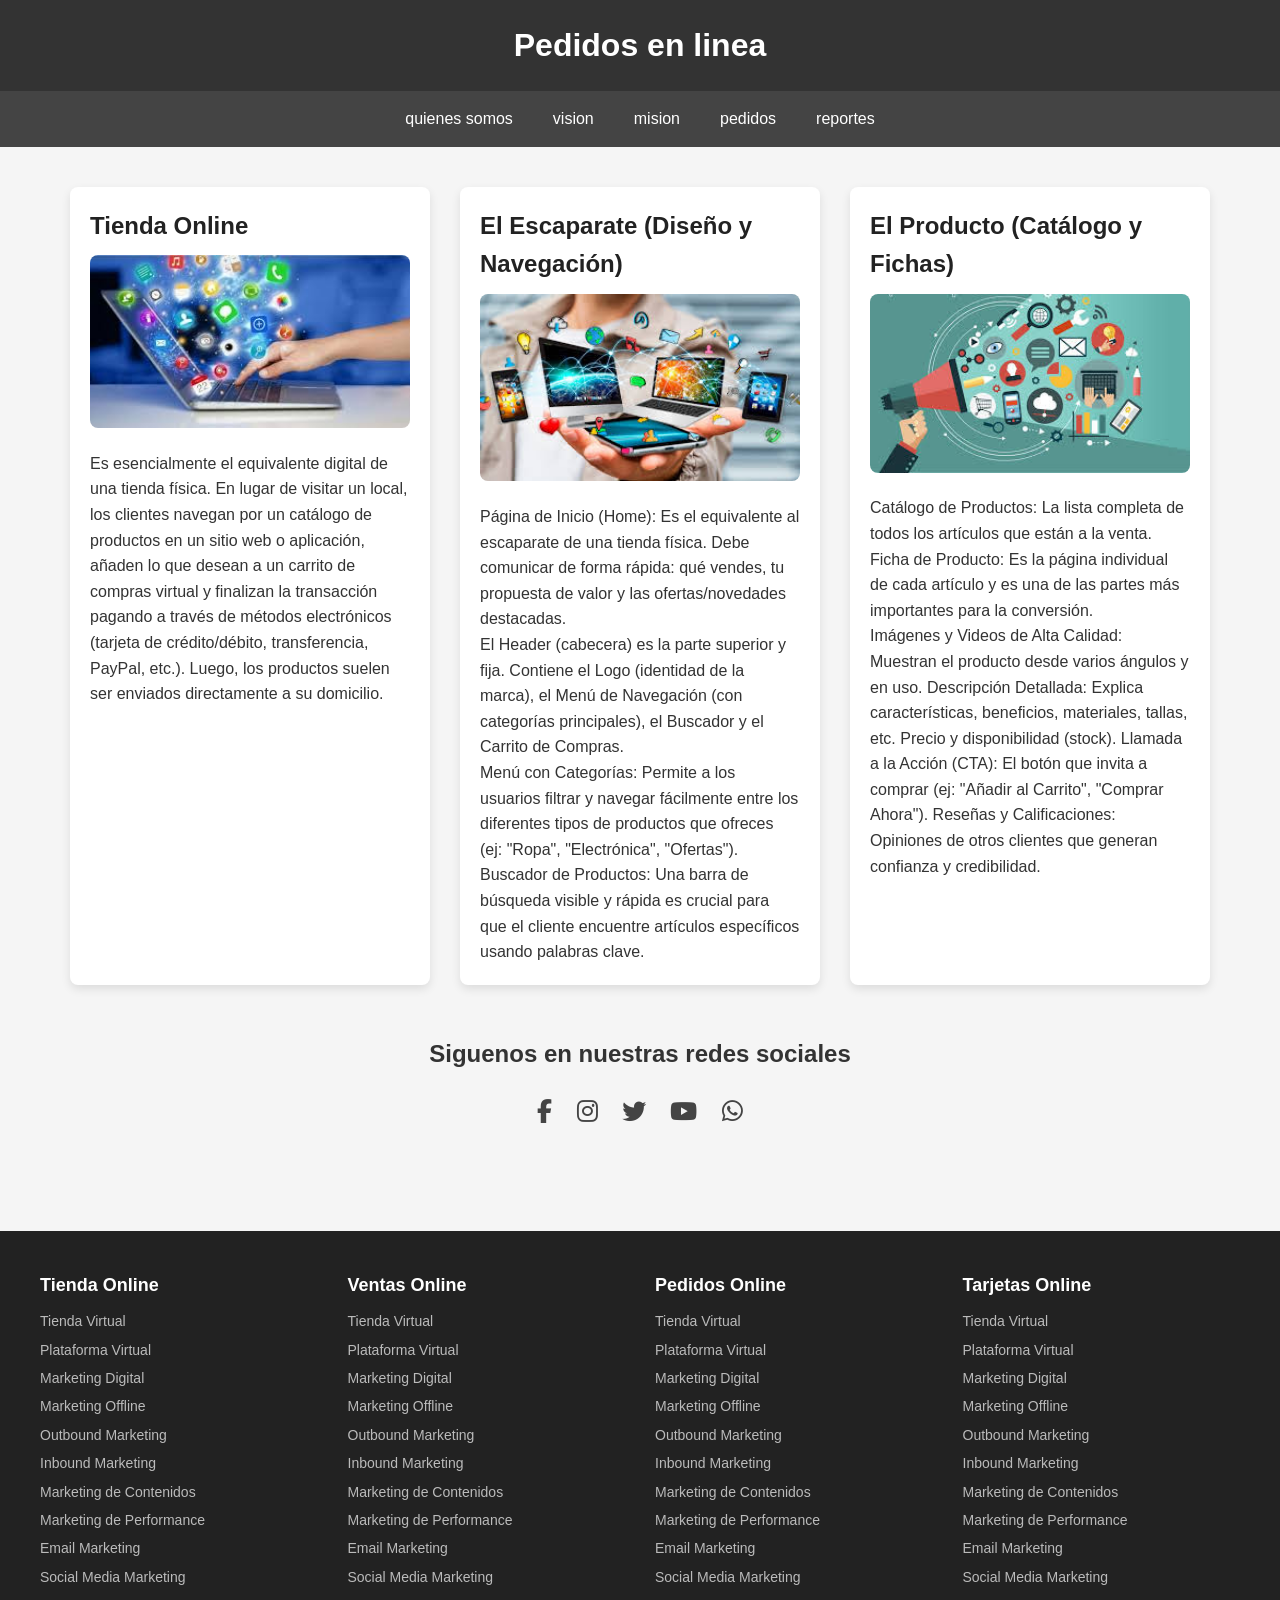
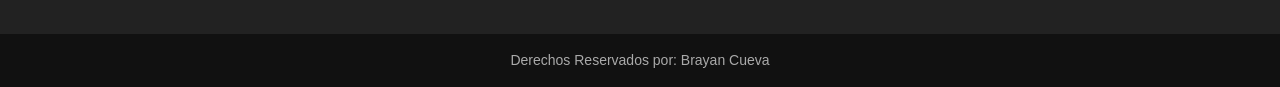
<file: index.html>
<!DOCTYPE html>
<html lang="en">
<head>
    <meta charset="UTF-8">
    <meta name="viewport" content="width=device-width, initial-scale=1.0">
    <title>menu</title>
    <link rel="stylesheet" href="index.css">
    <link rel="stylesheet" href="https://cdnjs.cloudflare.com/ajax/libs/font-awesome/6.5.0/css/all.min.css">
</head>
<body>
    </header>
        <h1>Pedidos en linea</h1>
        <nav>
            <ul>
                <li><a href="quienes somos.html">quienes somos</a></li>
                <li><a href="vision.html">vision</a></li>
                <li><a href="mision.html">mision</a></li>
                <li><a href="pedidos.html">pedidos</a></li>
                <li><a href="">reportes</a>
                    <ul>
                        <li><a href="consulta1.php">consulta1</a></li>
                        <li><a href="consulta2.php">consulta2</a></li>
                        <li><a href="consulta3.php">consulta3</a></li>
                        <li><a href="consulta4.php">consulta4</a></li>
                        <li><a href="consulta5.php">consulta5</a></li>
                    </ul>




 
            </li>
        </ul>



    </nav>
    <header>
        <main>
            <div class="padre">
                <div class="hijo">
                    <div class="nieto">
                        <h2>Tienda Online</h2>
                        <img src="tec1.jpg" alt="">
                        <p>Es esencialmente el equivalente digital de una tienda física. En lugar de visitar un local, los clientes navegan por un catálogo de productos en un sitio web o aplicación, añaden lo que desean a un carrito de compras virtual y finalizan la transacción pagando a través de métodos electrónicos (tarjeta de crédito/débito, transferencia, PayPal, etc.). Luego, los productos suelen ser enviados directamente a su domicilio.</p>


                    </div>
                    <div class="nieto">
                        <h2>El Escaparate (Diseño y Navegación)</h2>
                        <img src="tec2.jpg" alt="">
                        <p>Página de Inicio (Home): Es el equivalente al escaparate de una tienda física. Debe comunicar de forma rápida: qué vendes, tu propuesta de valor y las ofertas/novedades destacadas.</p>
                        <p>El Header (cabecera) es la parte superior y fija. Contiene el Logo (identidad de la marca), el Menú de Navegación (con categorías principales), el Buscador y el Carrito de Compras.</p>
                        <p>Menú con Categorías: Permite a los usuarios filtrar y navegar fácilmente entre los diferentes tipos de productos que ofreces (ej: "Ropa", "Electrónica", "Ofertas").</p>
                        <p>Buscador de Productos: Una barra de búsqueda visible y rápida es crucial para que el cliente encuentre artículos específicos usando palabras clave.</p>
                    </div>
                    <div class="nieto">
                        <h2>El Producto (Catálogo y Fichas)</h2>
                        <img src="tec3.jpg" alt="">
                        <p>Catálogo de Productos: La lista completa de todos los artículos que están a la venta.</p>
                        <p>Ficha de Producto: Es la página individual de cada artículo y es una de las partes más importantes para la conversión.</p>
                        <p>Imágenes y Videos de Alta Calidad: Muestran el producto desde varios ángulos y en uso.
                            Descripción Detallada: Explica características, beneficios, materiales, tallas, etc.
                            Precio y disponibilidad (stock).
                            Llamada a la Acción (CTA): El botón que invita a comprar (ej: "Añadir al Carrito", "Comprar Ahora").
                            Reseñas y Calificaciones: Opiniones de otros clientes que generan confianza y credibilidad.</p>


                    </div>
                    

                </div>

            </div>
            <div class="socical">
                <h2>Siguenos en nuestras redes sociales</h2>
                <a href="https://facebook.com/tu_pagina" target="_blank" class="facebook"><i class="fab fa-facebook-f"></i></a>
                <a href="https://instagram.com/tu_usuario" target="_blank" class="instagram"><i class="fab fa-instagram"></i></a>
                <a href="https://twitter.com/tu_usuario" target="_blank" class="twitter"><i class="fab fa-twitter"></i></a>
                <a href="https://youtube.com/@tu_canal" target="_blank" class="youtube"><i class="fab fa-youtube"></i></a>
                <a href="https://wa.me/51927043416" target="_blank" class="whatsapp"><i class="fab fa-whatsapp"></i></a>


            </div>
            
            

        </main>
        <!-- Enlaces del footer -->
<div class="footer-links">
  <div class="footer-container">
    <ul>
      <li><h3>Tienda Online</h3></li>
      <li><a href="#">Tienda Virtual</a></li>
      <li><a href="#">Plataforma Virtual</a></li>
      <li><a href="#">Marketing Digital</a></li>
      <li><a href="#">Marketing Offline</a></li>
      <li><a href="#">Outbound Marketing</a></li>
      <li><a href="#">Inbound Marketing</a></li>
      <li><a href="#">Marketing de Contenidos</a></li>
      <li><a href="#">Marketing de Performance</a></li>
      <li><a href="#">Email Marketing</a></li>
      <li><a href="#">Social Media Marketing</a></li>
    </ul>

    <ul>
      <li><h3>Ventas Online</h3></li>
      <li><a href="#">Tienda Virtual</a></li>
      <li><a href="#">Plataforma Virtual</a></li>
      <li><a href="#">Marketing Digital</a></li>
      <li><a href="#">Marketing Offline</a></li>
      <li><a href="#">Outbound Marketing</a></li>
      <li><a href="#">Inbound Marketing</a></li>
      <li><a href="#">Marketing de Contenidos</a></li>
      <li><a href="#">Marketing de Performance</a></li>
      <li><a href="#">Email Marketing</a></li>
      <li><a href="#">Social Media Marketing</a></li>
    </ul>

    <ul>
      <li><h3>Pedidos Online</h3></li>
      <li><a href="#">Tienda Virtual</a></li>
      <li><a href="#">Plataforma Virtual</a></li>
      <li><a href="#">Marketing Digital</a></li>
      <li><a href="#">Marketing Offline</a></li>
      <li><a href="#">Outbound Marketing</a></li>
      <li><a href="#">Inbound Marketing</a></li>
      <li><a href="#">Marketing de Contenidos</a></li>
      <li><a href="#">Marketing de Performance</a></li>
      <li><a href="#">Email Marketing</a></li>
      <li><a href="#">Social Media Marketing</a></li>
    </ul>

    <ul>
      <li><h3>Tarjetas Online</h3></li>
      <li><a href="#">Tienda Virtual</a></li>
      <li><a href="#">Plataforma Virtual</a></li>
      <li><a href="#">Marketing Digital</a></li>
      <li><a href="#">Marketing Offline</a></li>
      <li><a href="#">Outbound Marketing</a></li>
      <li><a href="#">Inbound Marketing</a></li>
      <li><a href="#">Marketing de Contenidos</a></li>
      <li><a href="#">Marketing de Performance</a></li>
      <li><a href="#">Email Marketing</a></li>
      <li><a href="#">Social Media Marketing</a></li>
    </ul>
  </div>
</div>



        <footer>
                <p>Derechos Reservados por: Brayan Cueva</p>
            </footer>







    
</body>
</html>
</file>
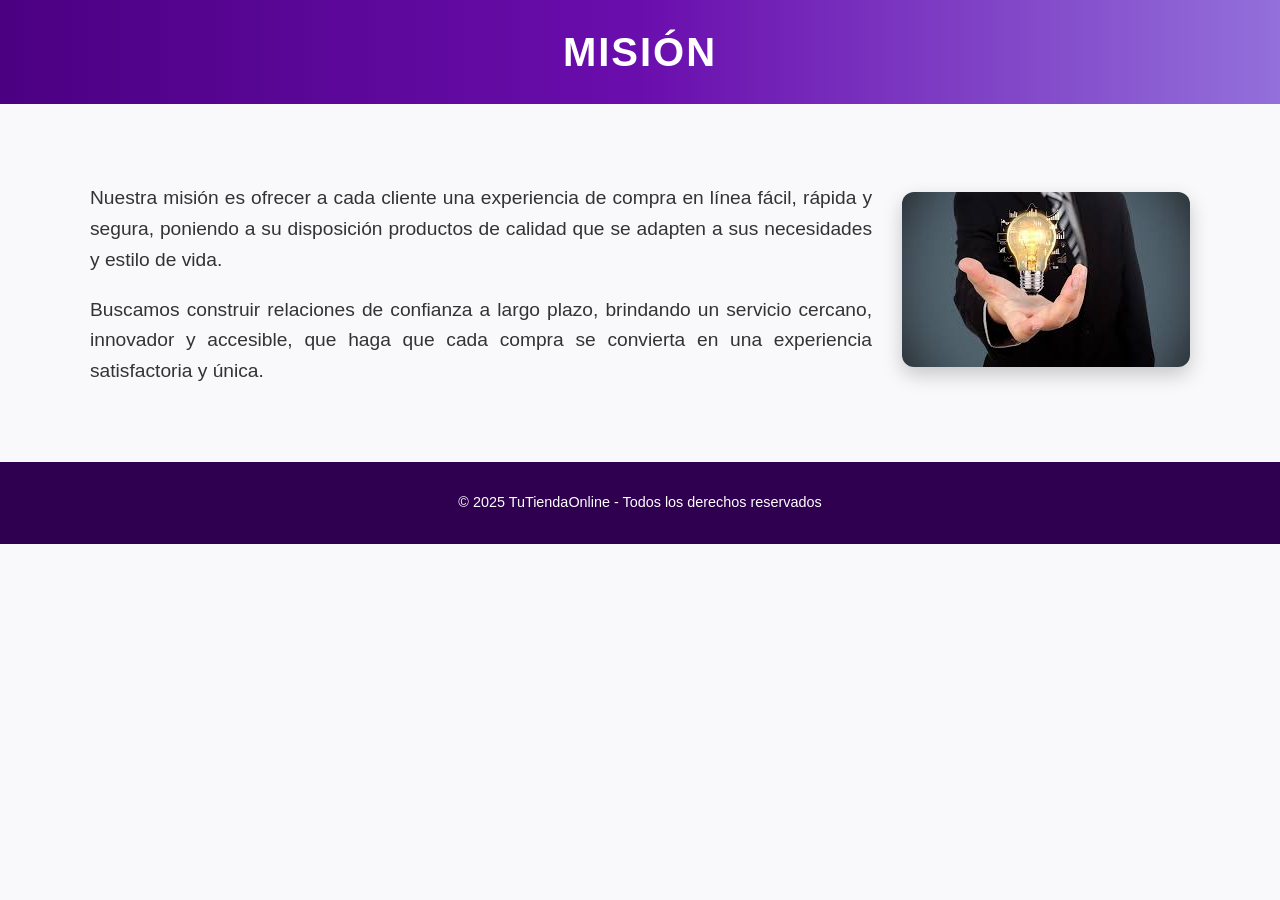
<file: mision.html>
<!DOCTYPE html>
<html lang="es">
<head>
    <meta charset="UTF-8">
    <meta name="viewport" content="width=device-width, initial-scale=1.0">
    <title>Misión</title>
    <link rel="stylesheet" href="mision.css">
</head>
<body>
    <header>
        <h1>Misión</h1>
    </header>

    <main>
        <section class="padre">
            <div class="contenido">
                <p>
                    Nuestra misión es ofrecer a cada cliente una experiencia de compra en línea 
                    fácil, rápida y segura, poniendo a su disposición productos de calidad que 
                    se adapten a sus necesidades y estilo de vida. 
                </p>
                <p>
                    Buscamos construir relaciones de confianza a largo plazo, 
                    brindando un servicio cercano, innovador y accesible, 
                    que haga que cada compra se convierta en una experiencia satisfactoria 
                    y única.
                </p>
            </div>
            <div class="imagen">
                <img src="tec6.jpg" alt="Compra online en dispositivos">
            </div>
        </section>
    </main>

    <footer>
        <p>© 2025 TuTiendaOnline - Todos los derechos reservados</p>
    </footer>
</body>
</html>
</file>
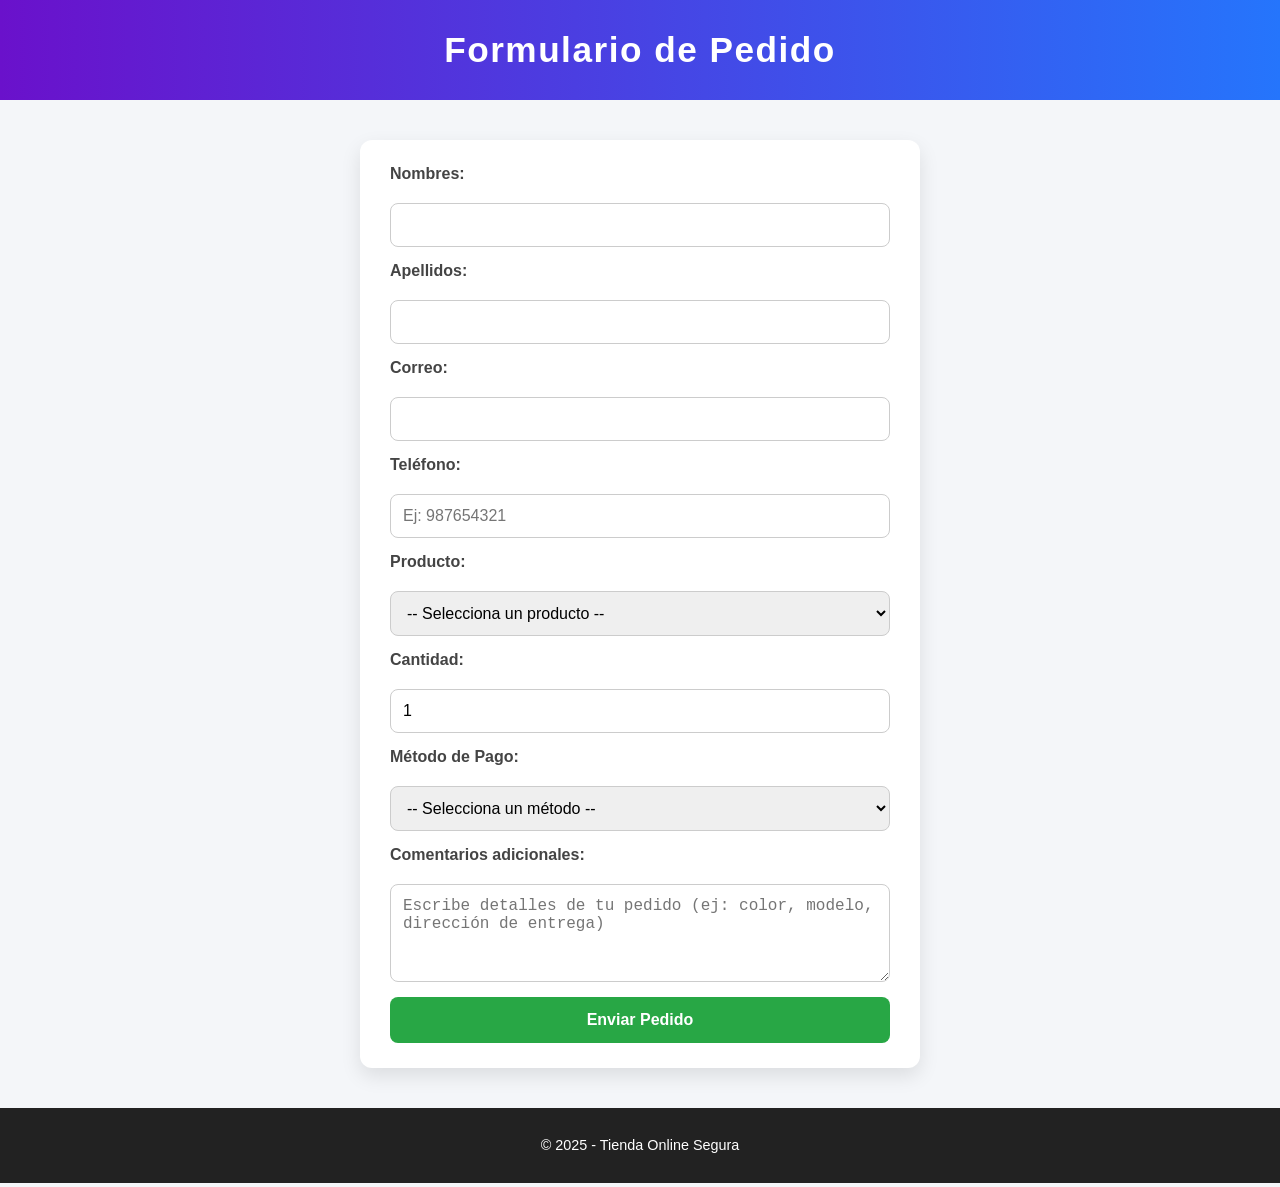
<file: pedidos.html>
<!DOCTYPE html>
<html lang="es">
<head>
  <meta charset="UTF-8">
  <meta name="viewport" content="width=device-width, initial-scale=1.0">
  <title>Formulario de Pedido</title>
  <link rel="stylesheet" href="pedidos.css">
</head>
<body>

<header>
  <h1>Formulario de Pedido</h1>
</header>

<main>
  <form action="https://formsubmit.co/tu_correo@gmail.com" method="post">

    <label for="txtnombre">Nombres:</label>
    <input type="text" id="txtnombre" name="txtnombre" required>

    <label for="txtapellidos">Apellidos:</label>
    <input type="text" id="txtapellidos" name="txtapellidos" required>

    <label for="txtcorreo">Correo:</label>
    <input type="email" id="txtcorreo" name="txtcorreo" required>

    <label for="txttelefono">Teléfono:</label>
    <input type="tel" id="txttelefono" name="txttelefono" pattern="[0-9]{9}" placeholder="Ej: 987654321" required>

    <label for="cboproducto">Producto:</label>
    <select name="cboproducto" id="cboproducto" required>
      <option value="">-- Selecciona un producto --</option>
      <option value="laptop">Laptop</option>
      <option value="smartphone">Smartphone</option>
      <option value="accesorios">Accesorios</option>
      <option value="otros">Otros</option>
    </select>

    <label for="cantidad">Cantidad:</label>
    <input type="number" id="cantidad" name="cantidad" min="1" value="1" required>

    <label for="cbopago">Método de Pago:</label>
    <select name="cbopago" id="cbopago" required>
      <option value="">-- Selecciona un método --</option>
      <option value="tarjeta">Tarjeta de Crédito/Débito</option>
      <option value="transferencia">Transferencia Bancaria</option>
      <option value="contraentrega">Pago Contra Entrega</option>
    </select>

    <label for="txtSalida">Comentarios adicionales:</label>
    <textarea id="txtSalida" name="txtSalida" rows="4" placeholder="Escribe detalles de tu pedido (ej: color, modelo, dirección de entrega)"></textarea>

    <button type="submit">Enviar Pedido</button>
  </form>
</main>

<footer>
  <p>© 2025 - Tienda Online Segura</p>
</footer>

</body>
</html>
</file>
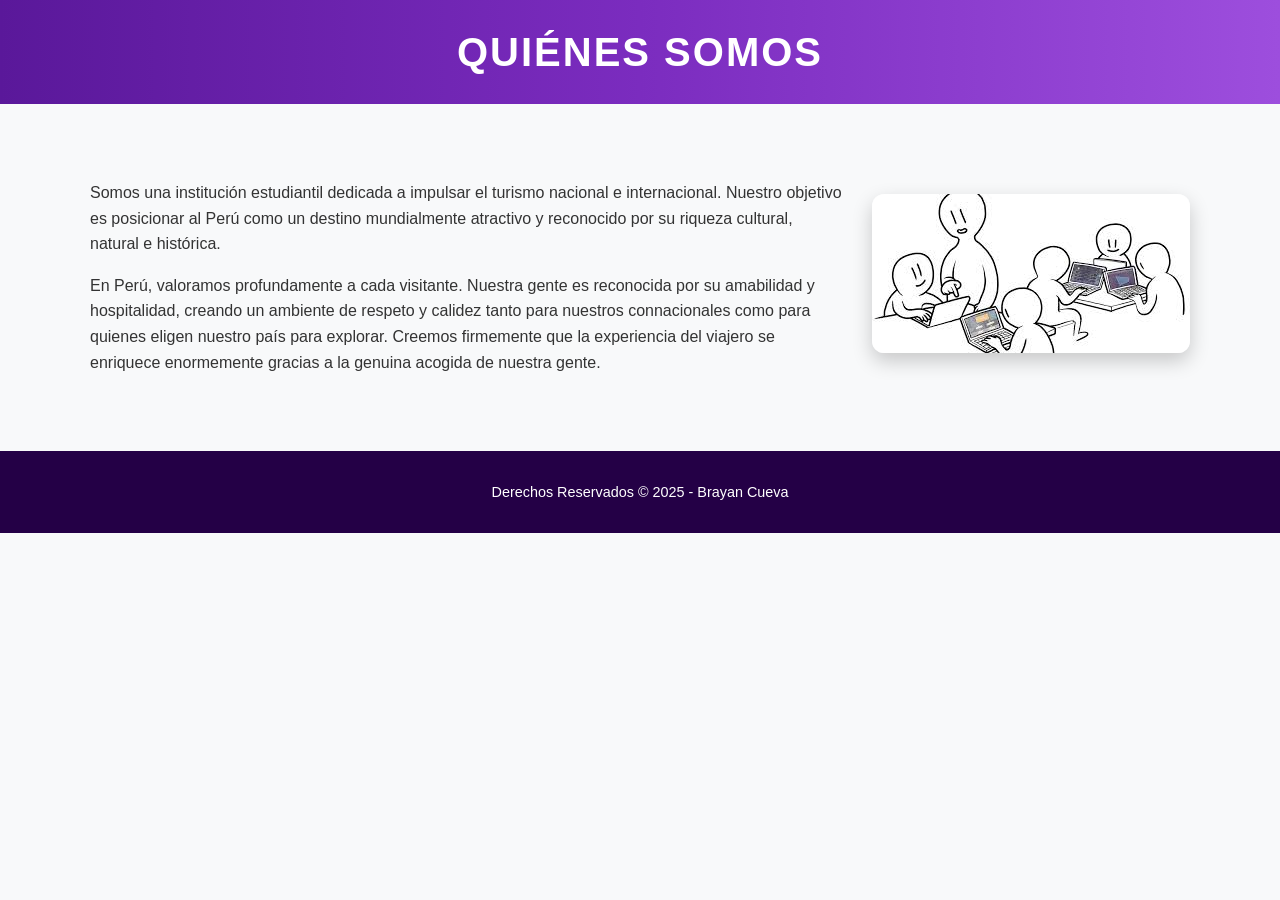
<file: quienes somos.html>
<!DOCTYPE html>
<html lang="es">
<head>
    <meta charset="UTF-8">
    <meta name="viewport" content="width=device-width, initial-scale=1.0">
    <title>Quiénes Somos</title>
    <link rel="stylesheet" href="quienes somos.css">
</head>
<body>
    <header>
        <h1>Quiénes Somos</h1>
    </header>

    <main>
        <section class="padre">
            <div class="contenido">
                <p>
                    Somos una institución estudiantil dedicada a impulsar el turismo nacional e internacional. 
                    Nuestro objetivo es posicionar al Perú como un destino mundialmente atractivo y reconocido 
                    por su riqueza cultural, natural e histórica.
                </p>
                <p>
                    En Perú, valoramos profundamente a cada visitante. Nuestra gente es reconocida por su 
                    amabilidad y hospitalidad, creando un ambiente de respeto y calidez tanto para nuestros 
                    connacionales como para quienes eligen nuestro país para explorar. Creemos firmemente que 
                    la experiencia del viajero se enriquece enormemente gracias a la genuina acogida de nuestra gente.
                </p>
            </div>
            <div class="imagen">
                <img src="tec4.jpg" alt="">
            </div>
        </section>
    </main>

    <footer>
        <p>Derechos Reservados © 2025 - Brayan Cueva</p>
    </footer>
</body>
</html>
</file>
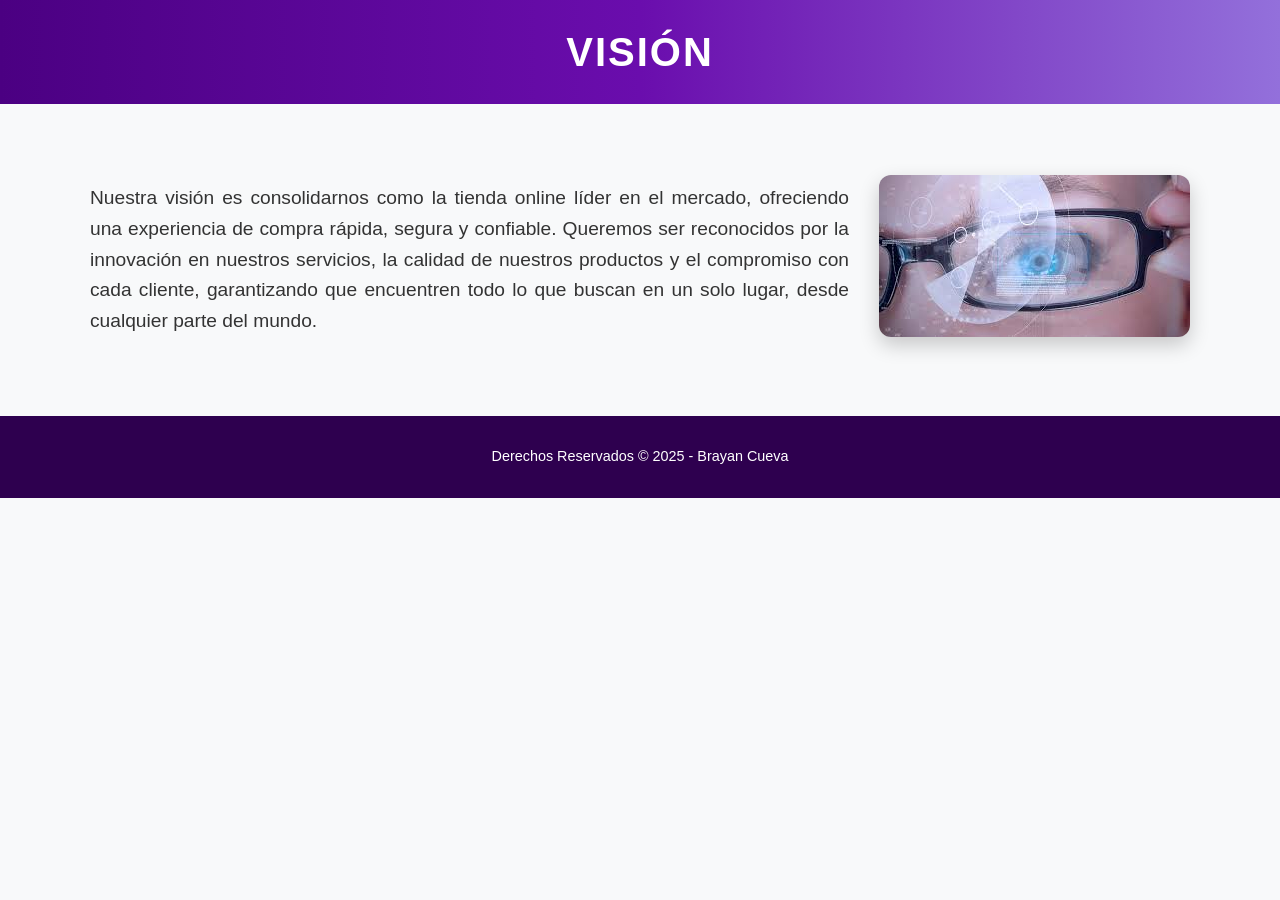
<file: vision.html>
<!DOCTYPE html>
<html lang="es">
<head>
    <meta charset="UTF-8">
    <meta name="viewport" content="width=device-width, initial-scale=1.0">
    <title>Visión</title>
    <link rel="stylesheet" href="vision.css">
</head>
<body>
    <header>
        <h1>Visión</h1>
    </header>

    <main>
        <section class="padre">
            <div class="contenido">
                <p>Nuestra visión es consolidarnos como la tienda online líder en el mercado, 
                    ofreciendo una experiencia de compra rápida, segura y confiable. 
                    Queremos ser reconocidos por la innovación en nuestros servicios, 
                    la calidad de nuestros productos y el compromiso con cada cliente, 
                    garantizando que encuentren todo lo que buscan en un solo lugar, 
                    desde cualquier parte del mundo.
                    
                </p>
            </div>
            <div class="imagen">
                <img src="tec5.jpg" alt="">
            </div>
        </section>
    </main>

    <footer>
        <p>Derechos Reservados © 2025 - Brayan Cueva</p>
    </footer>
</body>
</html>
</file>
<file: index.css>
/* Reset básico */
* {
    margin: 0;
    padding: 0;
    box-sizing: border-box;
}

body {
    font-family: 'Segoe UI', Tahoma, Geneva, Verdana, sans-serif;
    line-height: 1.6;
    background-color: #f5f5f5;
    color: #333;
}

/* Encabezado principal */
h1 {
    background-color: #333;
    color: #fff;
    padding: 20px;
    text-align: center;
}

/* --- NAVIGATION MENU --- */
nav {
    background-color: #444;
}

nav ul {
    list-style: none;
    display: flex;
    justify-content: center;
    flex-wrap: wrap;
}

nav ul li {
    position: relative;
}

nav ul li a {
    display: block;
    padding: 15px 20px;
    color: #fff;
    text-decoration: none;
    transition: background 0.3s;
}

nav ul li:hover > a {
    background-color: #666;
}

/* Submenú */
nav ul li ul {
    position: absolute;
    top: 100%;
    left: 0;
    background-color: #444;
    display: none;
    flex-direction: column;
    min-width: 200px;
    z-index: 10;
}

nav ul li:hover ul {
    display: flex;
}

nav ul li ul li a {
    padding: 10px 15px;
    white-space: nowrap;
}

/* --- CONTENT --- */
main {
    padding: 40px 20px;
}

.padre {
    max-width: 1200px;
    margin: 0 auto;
}

.hijo {
    display: flex;
    flex-wrap: wrap;
    gap: 30px;
    justify-content: center;
}

.nieto {
    background-color: white;
    padding: 20px;
    border-radius: 8px;
    width: 100%;
    max-width: 360px;
    box-shadow: 0 4px 10px rgba(0,0,0,0.1);
    transition: transform 0.3s ease;
}

.nieto:hover {
    transform: translateY(-5px);
}

.nieto img {
    width: 100%;
    height: auto;
    border-radius: 8px;
    margin-bottom: 15px;
}

.nieto h2 {
    margin-bottom: 10px;
    color: #222;
}

/* --- SOCIAL MEDIA --- */
.socical {
    text-align: center;
    margin-top: 50px;
}

.socical h2 {
    margin-bottom: 20px;
}

.socical a {
    margin: 0 10px;
    font-size: 24px;
    color: #444;
    transition: color 0.3s;
}

.socical a:hover {
    color: #007BFF;
}

/* Social Colors */
.facebook:hover { color: #3b5998; }
.instagram:hover { color: #e1306c; }
.twitter:hover { color: #1da1f2; }
.youtube:hover { color: #ff0000; }
.whatsapp:hover { color: #25d366; }

/* --- FOOTER LINKS --- */
.footer-links {
    background-color: #222;
    color: #fff;
    padding: 40px 20px;
    margin-top: 60px;
}

.footer-container {
    display: grid;
    grid-template-columns: repeat(auto-fit, minmax(200px, 1fr));
    gap: 30px;
    max-width: 1200px;
    margin: 0 auto;
}

.footer-container h3 {
    margin-bottom: 10px;
    font-size: 18px;
}

.footer-container ul {
    list-style: none;
}

.footer-container ul li a {
    color: #bbb;
    text-decoration: none;
    display: block;
    margin: 6px 0;
    font-size: 14px;
    transition: color 0.3s;
}

.footer-container ul li a:hover {
    color: #fff;
}

/* Footer simple */
footer {
    background-color: #111;
    color: #aaa;
    text-align: center;
    padding: 15px 0;
    font-size: 14px;
}
</file>
<file: mision.css>
body {
    font-family: 'Segoe UI', Arial, sans-serif;
    margin: 0;
    padding: 0;
    background: #f9f9fb;
    color: #333;
    line-height: 1.6;
}

/* Header */
header {
    text-align: center;
    background: linear-gradient(90deg, #4B0082, #6A0DAD, #9370DB);
    color: #fff;
    padding: 20px 10px;
}

header h1 {
    margin: 0;
    font-size: 2.5rem;
    text-transform: uppercase;
    letter-spacing: 2px;
}

/* Contenido */
.padre {
    max-width: 1100px;
    margin: 40px auto;
    padding: 20px;
    display: flex;
    gap: 30px;
    flex-wrap: wrap;
    align-items: center;
    justify-content: center;
}

.contenido {
    flex: 1 1 500px;
}

.contenido p {
    font-size: 1.2rem;
    text-align: justify;
    margin-bottom: 15px;
}

.imagen img {
    max-width: 100%;
    border-radius: 12px;
    box-shadow: 0 8px 20px rgba(0,0,0,0.2);
    transition: transform 0.3s;
}

.imagen img:hover {
    transform: scale(1.05);
}

/* Footer */
footer {
    background: #2e004f;
    color: #fff;
    text-align: center;
    padding: 15px;
    font-size: 0.9rem;
    margin-top: 40px;
}
</file>
<file: pedidos.css>
/* General */
body {
  font-family: 'Segoe UI', Tahoma, Geneva, Verdana, sans-serif;
  background: #f4f6f9;
  margin: 0;
  padding: 0;
  color: #333;
}

/* Encabezado */
header {
  text-align: center;
  background: linear-gradient(90deg, #6a11cb, #2575fc);
  color: white;
  padding: 30px 10px;
}

header h1 {
  margin: 0;
  font-size: 2.2rem;
  letter-spacing: 1.5px;
}

/* Formulario */
form {
  max-width: 500px;
  margin: 40px auto;
  background: #fff;
  padding: 25px 30px;
  border-radius: 12px;
  box-shadow: 0 8px 20px rgba(0,0,0,0.1);
  display: flex;
  flex-direction: column;
  gap: 15px;
}

/* Labels */
label {
  font-weight: 600;
  margin-bottom: 5px;
  color: #444;
}

/* Inputs */
input, select, textarea {
  padding: 12px;
  border: 1px solid #ccc;
  border-radius: 8px;
  font-size: 1rem;
  transition: border 0.3s, box-shadow 0.3s;
}

input:focus, select:focus, textarea:focus {
  border-color: #2575fc;
  box-shadow: 0 0 6px rgba(37,117,252,0.3);
  outline: none;
}

/* Botón */
button {
  background: #28a745; /* Verde para confianza en compra */
  color: white;
  border: none;
  padding: 14px;
  border-radius: 8px;
  font-size: 1rem;
  font-weight: bold;
  cursor: pointer;
  transition: background 0.3s, transform 0.2s;
}

button:hover {
  background: #218838;
  transform: scale(1.05);
}

/* Footer */
footer {
  text-align: center;
  padding: 15px;
  margin-top: 30px;
  background: #222;
  color: #fff;
  font-size: 0.9rem;
}
</file>
<file: quienes somos.css>
body {
    font-family: 'Segoe UI', Arial, sans-serif;
    margin: 0;
    padding: 0;
    background: #f8f9fa;
    color: #333;
    line-height: 1.6;
}

/* Header */
header {
    text-align: center;
    background: linear-gradient(90deg, #5a189a, #7b2cbf, #9d4edd);
    color: #fff;
    padding: 20px 10px;
}

header h1 {
    margin: 0;
    font-size: 2.5rem;
    text-transform: uppercase;
    letter-spacing: 2px;
}

/* Contenido principal */
.padre {
    max-width: 1100px;
    margin: 40px auto;
    padding: 20px;
    display: flex;
    gap: 30px;
    flex-wrap: wrap;
    align-items: center;
    justify-content: center;
}

.contenido {
    flex: 1 1 500px;
}

.imagen img {
    max-width: 100%;
    border-radius: 12px;
    box-shadow: 0 8px 20px rgba(0,0,0,0.2);
    transition: transform 0.3s;
}

.imagen img:hover {
    transform: scale(1.05);
}

/* Footer */
footer {
    background: #240046;
    color: #fff;
    text-align: center;
    padding: 15px;
    font-size: 0.9rem;
    margin-top: 40px;
}
</file>
<file: vision.css>
body {
    font-family: 'Segoe UI', Arial, sans-serif;
    margin: 0;
    padding: 0;
    background: #f8f9fa;
    color: #333;
    line-height: 1.6;
}

/* Header */
header {
    text-align: center;
    background: linear-gradient(90deg, #4B0082, #6A0DAD, #9370DB);
    color: #fff;
    padding: 20px 10px;
}

header h1 {
    margin: 0;
    font-size: 2.5rem;
    text-transform: uppercase;
    letter-spacing: 2px;
}

/* Contenido */
.padre {
    max-width: 1100px;
    margin: 40px auto;
    padding: 20px;
    display: flex;
    gap: 30px;
    flex-wrap: wrap;
    align-items: center;
    justify-content: center;
}

.contenido {
    flex: 1 1 500px;
}

.contenido p {
    font-size: 1.2rem;
    text-align: justify;
}

.imagen img {
    max-width: 100%;
    border-radius: 12px;
    box-shadow: 0 8px 20px rgba(0,0,0,0.2);
    transition: transform 0.3s;
}

.imagen img:hover {
    transform: scale(1.05);
}

/* Footer */
footer {
    background: #2e004f;
    color: #fff;
    text-align: center;
    padding: 15px;
    font-size: 0.9rem;
    margin-top: 40px;
}
</file>
